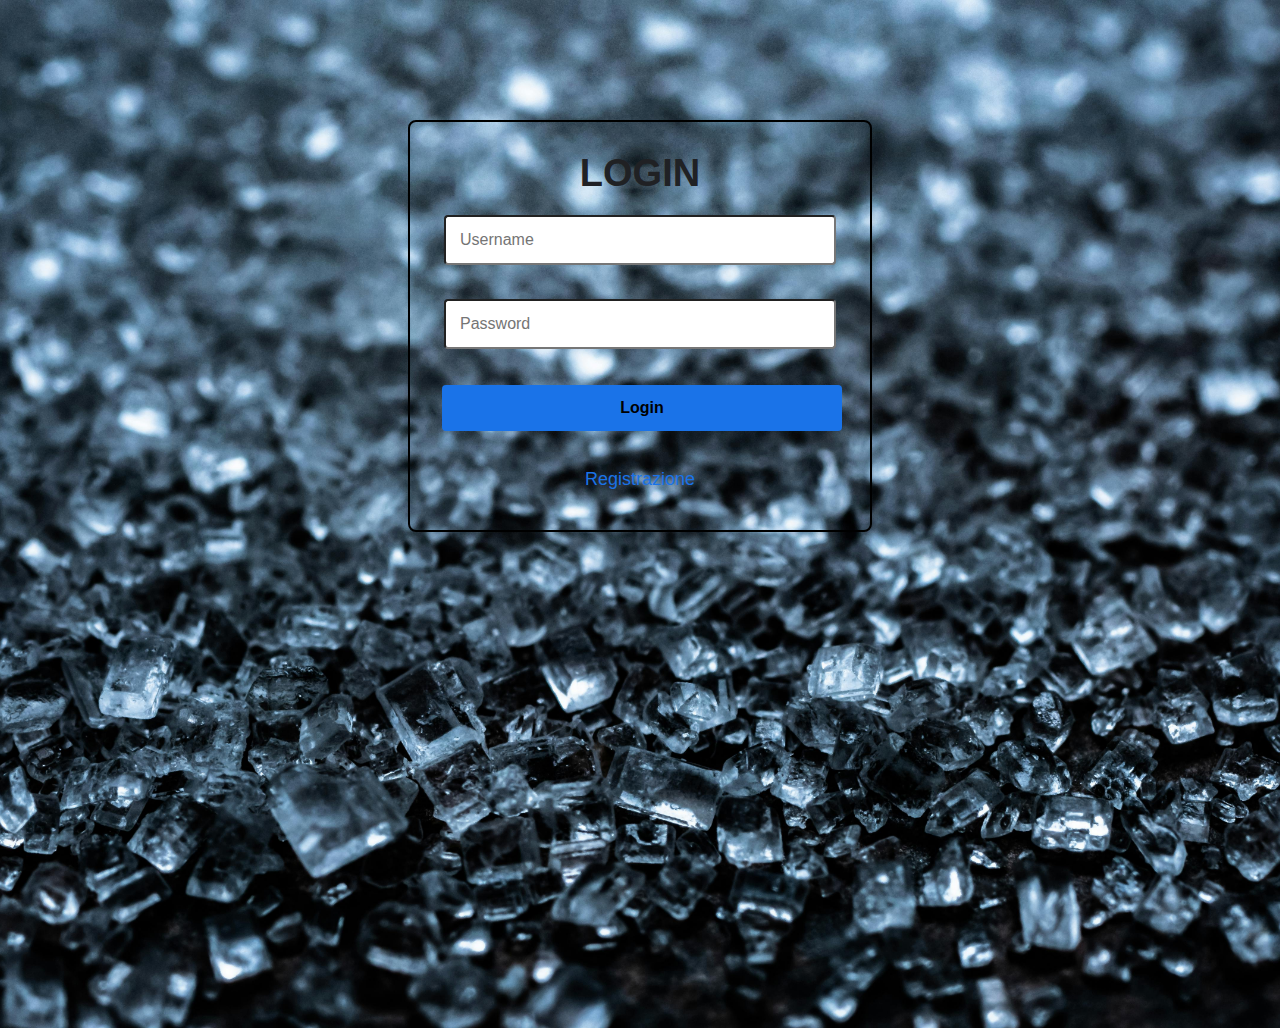
<file: src/main/resources/static/index.html>
<!DOCTYPE html>
<html lang="it">
<head>
<meta charset="UTF-8">
<title>Gestione Spese - Frontend</title>

<link rel="stylesheet" href="css/login.css">
<link rel="stylesheet" href="css/spese.css">

  <style >
  
   /* body { font-family: Arial, sans-serif; margin: 20px; } */
    #lista-spese { margin-top: 20px; }
    #lista-spese table { border-collapse: collapse; width: 100%; }
    #lista-spese th, #lista-spese td { border: 1px solid #ccc; padding: 8px; text-align: left; }
    
    /* body { font-family: Arial, sans-serif; margin: 20px; } */
    #lista-utenti { margin-top: 20px; }
    #lista-utenti table { border-collapse: collapse; width: 100%; }
    #lista-utenti th, #lista-utenti td { border: 1px solid #ccc; padding: 8px; text-align: left; }
  </style>
  
</head>
<body>
  
  <div id="login-form">
    <h2>LOGIN</h2>
    <input type="text" id="username" placeholder="Username" /><br /><br />
    <input type="password" id="password" placeholder="Password" /><br /><br />
    <button class="btn btn-login" onclick="login()">Login</button><br><br>
    <a href="Registrazione.html">Registrazione</a>
  </div>
  

  <div id="logout-form" style="display:none;">
    <p>Sei loggato come <span id="utente-loggato"></span>.</p>
    <button class="btn btn-logout" onclick="logout()">Logout</button>
  </div>
  
  
    <div id="aggiunta-spesa" style="display: none;">
  <h3 style="color: blue">Aggiungi nuova spesa</h3>
  <div>
    <input type="text" id="descrizione" placeholder="Descrizione">
    <input type="number" id="importo" placeholder="Importo">
    <input type="text" id="categoria" placeholder="Categoria">
    <input type="date" id="data">
    <button class="btn btn-aggiungi" onclick="aggiungiSpesa()">Aggiungi</button>
  </div>
  

  <div id="lista-spese" style="display:none;">
    <h2 style="color: blue">Lista Spese</h2>

  <table>
    <thead>
      <tr><th>Utente</th><th>Descrizione</th><th>Categoria</th><th>Importo</th><th>Data</th><th>Azioni</th></tr>
    </thead>
    <tbody id="spese-tbody"></tbody>
    <tfoot>
      <tr>
        <th colspan="5">Totale Spese</th>
        <th id="totale-spese">€0.00</th>
      </tr>
    </tfoot>
  </table>
<div id="paginazione-container" style="margin-top: 10px; display: flex; gap: 10px;"></div>
<div id="paginazione">
  <span id="numero-pagina" style="color: red"></span><br><br>
  <button onclick="paginaPrecedente()">Precedente</button>
  <button onclick="paginaSuccessiva()">Successiva</button>
</div>

  <h2 style="color: blue">Filtra Spese</h2>

  <form id="filtro-form">
    <div id="utente-f-div">
      <label>Utente: </label>
      <input type="text" id="utente-f">
    </div>

    <div>
      <label>Categoria: </label>
      <input type="text" id="categoria-f">
    </div>

    <div>
      <label>Data Inizio: </label>
      <input type="date" id="dataInizio">
    </div>

    <div>
      <label>Data Fine: </label>
      <input type="date" id="dataFine">
    </div>

    <button class="btn btn-filtra" type="button" onclick="filtraSpesa()">Cerca</button>
  </form>

  <table>
    <thead>
      <tr>
        <th>Utente</th>
        <th>Descrizione</th>
        <th>Categoria</th>
        <th>Importo</th>
        <th>Data</th>
      </tr>
    </thead>
    <tbody id="filtro-tbody"></tbody>
    <tfoot>
      <tr>
        <th colspan="4">Totale Spese</th>
        <th id="totale-spese-filtrate">€0.00</th>
      </tr>
    </tfoot>
  </table>
</div> 
  
  <div id="lista-utenti" style="display: none;">
   <h2 style="color: blue">Lista Utenti</h2>
   <table>
   <thead>
       <tr><th>ID</th><th>Username</th><th>Email</th><th>Ruoli</th><th>Azioni</th></tr>
   </thead>
   <tbody id="utenti-tbody"></tbody>
   </table>
  </div> 
  </div> 
  
  
  <div id="modifica-spesa" style="display: none;">
  <h3>Modifica Spesa</h3>
  <input type="hidden" id="modifica-id" />
  <input type="text" id="modifica-descrizione" placeholder="Descrizione" />
  <input type="number" id="modifica-importo" placeholder="Importo" step="0.01" />
  <input type="text" id="modifica-categoria" placeholder="Categoria" />
  <input type="date" id="modifica-data" />
  <button class="btn btn-salva" onclick="salvaModifica()">Salva</button>
  <button class="btn btn-annulla" onclick="annullaModifica()">Annulla</button>
</div>


<div id="admin-spese" style="display: none;">
<button class="btn btn-tutte-spese" onclick="trovaTutteSpese()">Vedi Tutte Spese</button>
<button class="btn btn-tutti-utenti" onclick="trovaTuttiUtenti()">Vedi Tutti Utenti</button>
</div>


<script src="js/spese.js"></script>
<script src="js/utenti.js"></script>

</body>
</html>
</file>
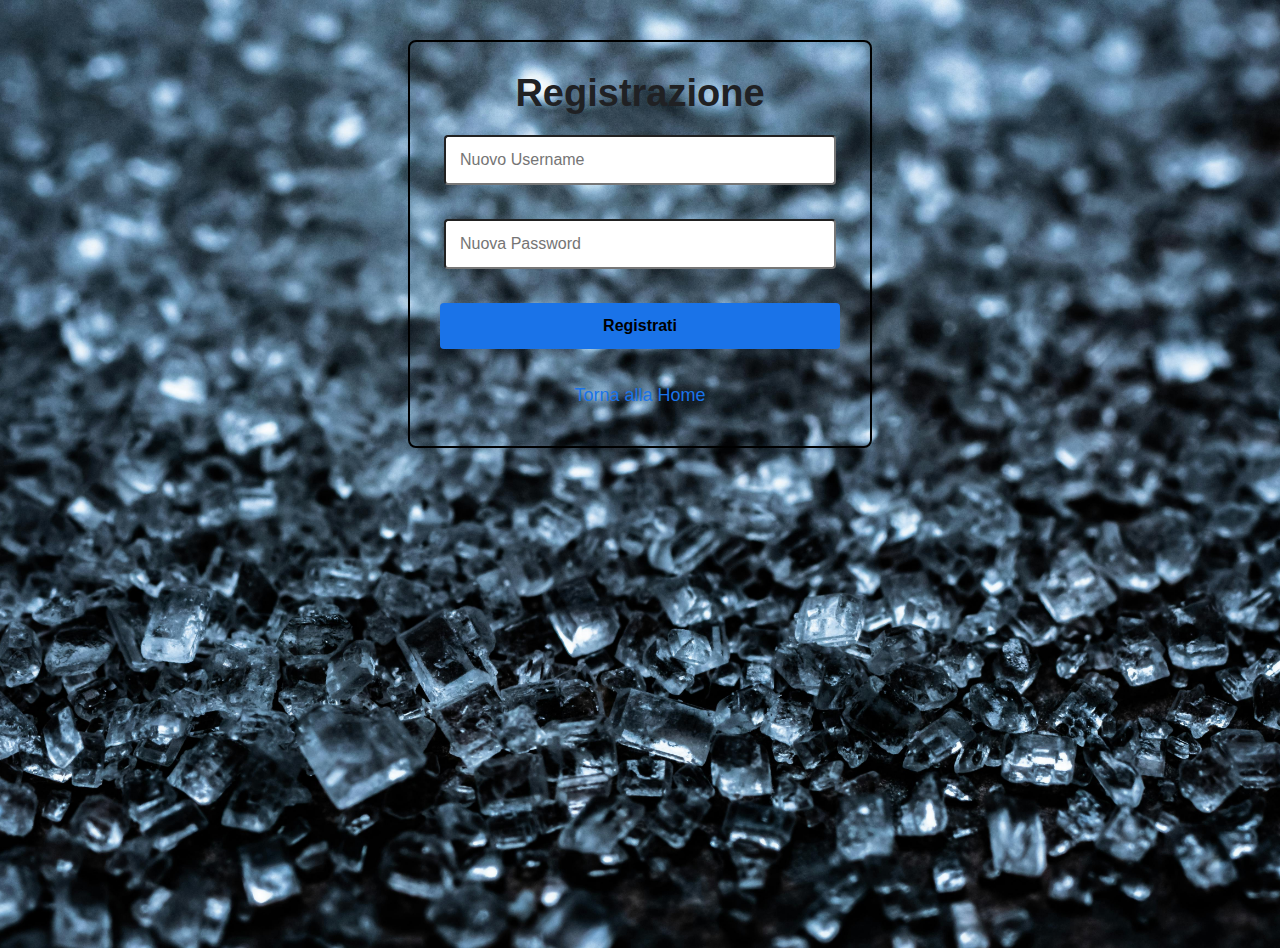
<file: src/main/resources/static/Registrazione.html>
<!DOCTYPE html>
<html>
<head>
<meta charset="UTF-8">
<title>Registrazione - Frontend</title>
<link rel="stylesheet" href="css/registrazione.css">

</head>
<body>
<div id="register-form" style="margin-top: 40px;">
  <h2>Registrazione</h2>
  <input type="text" id="new-username" placeholder="Nuovo Username" /><br /><br />
  <input type="password" id="new-password" placeholder="Nuova Password" /><br /><br />
  <button class="btn btn-register" onclick="register()">Registrati</button><br><br>
  <a href="index.html">Torna alla Home</a>
  
  <script>
  function register() {
    const username = document.getElementById('new-username').value;
    const password = document.getElementById('new-password').value;

    const utente = {
      username: username,
      password: password
    };

    fetch('http://localhost:8080/auth/registrazione', {
      method: 'POST',
      headers: { 'Content-Type': 'application/json' },
      body: JSON.stringify(utente)
    })
    .then(response => {
      if (response.ok) {
        alert('Registrazione completata! Ora puoi fare il login.');
        document.getElementById('new-username').value = '';
        document.getElementById('new-password').value = '';
      } else {
        response.text().then(text => alert('Errore nella registrazione: ' + text));
      }
    })
    .catch(error => {
      console.error('Errore:', error);
      alert('Errore di rete durante la registrazione');
    });
  }
</script>
  
</div>
</body>
</html>
</file>
<file: src/main/resources/static/css/login.css>
@charset "UTF-8";
body{
    background-image: URL(../img/foto1.jpg);
    background-attachment: scroll;
	background-size: cover; 
    background-position: center;
    background-repeat: no-repeat; 
    min-height: 100vh; 
    padding: 0; 
}

/* Stile body dopo login */
body.logged-in {
  background-image: none; /* Oppure cambia immagine */
  background-color: black; /* O qualsiasi altro colore */
}

#login-form {
  width: 100%;
  max-width: 400px;
  margin: 120px auto;
  padding: 40px 30px;/*spazio interno*/
  border: 2px solid black;
  border-radius: 8px;
  background-color: transparent;
  box-shadow: 0 2px 4px rgba(0,0,0,0.1);
  text-align: center;
  font-family: 'Roboto', sans-serif;
}

#login-form h2 {
  font-size: 38px;
  color: #202124;
  margin-top: -10px; 
  margin-bottom: 20px;
}

#login-form input[type="text"],
#login-form input[type="password"] {
  width: 90%;
  padding: 14px;
  margin-bottom: 16px;
  border-radius: 4px;
  font-size: 16px;
  outline: none; /* Rimuove il bordo blu di default su focus */
  transition: border 0.2s ease-in-out, box-shadow 0.2s ease-in-out; /* Animazione su focus */
}

#login-form input:focus {
  border-color: #4285f4; /* Bordo blu Google in focus */
  box-shadow: 0 0 0 2px rgba(66,133,244,0.2); /* Effetto glow azzurro attorno all'input */
}
#login-form a {
  display: inline-block; /* Permette di gestire margini verticali */
  margin-top: 18px; /* Spazio sopra al link */
  color: #1a73e8; /* Colore blu del link */
  text-decoration: none; /* Rimuove il sottolineato */
  font-size: 18px;
  font-weight: 500; /* Testo più piccolo */
}

#login-form a:hover {
  color: #004080; /* Sottolinea al passaggio del mouse */
}
.btn {
	padding: 6px 12px;
	margin: 2px;
	border: none;
	border-radius: 4px;
	font-size: 14px;
	cursor: pointer;
}

.btn-login {
  width: 100%; /* Occupa tutta la larghezza */
  padding: 14px; /* Spazio interno del bottone */
  background-color: #1a73e8; /* Blu principale di Google */
  color: black; 
  font-size: 16px; 
  font-weight: 700; 
  border: none;
  border-radius: 4px; 
  cursor: pointer; 
  transition: background-color 0.2s ease; /* Animazione sul passaggio */
}

.btn-login:hover {
  background-color: #004080; /* Blu leggermente più scuro al passaggio */
}

.btn-modifica {
	background-color: #007bff; /* blu */
	color: white;
}

.btn-elimina {
	background-color: #dc3545; /* rosso */
	color: white;
}

/*.btn-login {
	width:30%;
	background-color: black;
	color: white;
	border: 3px solid #333;
	border-radius: 40px;
} */

.btn-logout {
	background-color: blue;
	color: white;
}

.btn-aggiungi {
	background-color: #00ff00; /* verde */
	color: white;
}

.btn-filtra {
	background-color: #00ff00;
	color: white;
}

.btn-salva {
	background-color: #ffff00;
	color: white;
}

.btn-annulla {
	background-color: #800040;
	color: white;
}

.btn-tutte-spese {
	background-color: #408080;
	color: white;
}

.btn-tutti-utenti {
	background-color: #408080;
	color: white;
}
#filtro-form label{
	color:blue;
}
</file>
<file: src/main/resources/static/css/spese.css>
@charset "UTF-8";

#lista-spese thead,tfoot{
	background-color: #808080;
}

#lista-spese tbody{
	background-color: #c0c0c0; 
}

#lista-utenti thead{
		background-color: #808080;
}

#lista-utenti tbody{
	background-color: #c0c0c0; 
}
</file>
<file: src/main/resources/static/css/registrazione.css>
@charset "UTF-8";

body{
    background-image: URL(../img/foto1.jpg);
    background-attachment: scroll;
	background-size: cover; 
    background-position: center;
    background-repeat: no-repeat; 
    min-height: 100vh; 
    padding: 0; 
}

#register-form {
  width: 100%;
  max-width: 400px;
  margin: 120px auto;
  padding: 40px 30px;/*spazio interno*/
  border: 2px solid black;
  border-radius: 8px;
  background-color: transparent;
  box-shadow: 0 2px 4px rgba(0,0,0,0.1);
  text-align: center;
  font-family: 'Roboto', sans-serif;
}

#register-form h2 {
  font-size: 38px;
  color: #202124;
  margin-top: -10px; 
  margin-bottom: 20px;
}

#register-form input[type="text"],
#register-form input[type="password"] {
  width: 90%;
  padding: 14px;
  margin-bottom: 16px;
  border-radius: 4px;
  font-size: 16px;
  outline: none; /* Rimuove il bordo blu di default su focus */
  transition: border 0.2s ease-in-out, box-shadow 0.2s ease-in-out; /* Animazione su focus */
}

#register-form input:focus {
  border-color: #0080ff; /* Bordo blu Google in focus */
  box-shadow: 0 0 0 2px rgba(66,133,244,0.2); /* Effetto glow azzurro attorno all'input */
}
#register-form a {
  display: inline-block; /* Permette di gestire margini verticali */
  margin-top: 18px; /* Spazio sopra al link */
  color: #1a73e8; /* Colore blu del link */
  text-decoration: none; /* Rimuove il sottolineato */
  font-size: 18px;
  font-weight: 500; /* Testo più piccolo */
}

#register-form a:hover {
  color: #004080; /* Sottolinea al passaggio del mouse */
}

.btn-register {
  width: 100%; /* Occupa tutta la larghezza */
  padding: 14px; /* Spazio interno del bottone */
  background-color: #1a73e8; /* Blu principale di Google */
  color: black; 
  font-size: 16px; 
  font-weight: 700; 
  border: none;
  border-radius: 4px; 
  cursor: pointer; 
  transition: background-color 0.2s ease; /* Animazione sul passaggio */
}
.btn-register:hover{
	  background-color: #004080; 
	
}
.btn-register .testo {
  transition: opacity 0.3s ease;
  z-index: 2;
}

.btn-register:hover .testo {
  opacity: 0;
}
.btn-register svg {
  position: absolute;
  width: 18px;
  height: 18px;
  stroke: white;
  opacity: 0;
  transform: scale(0.5) rotate(-20deg);
  transition: opacity 0.3s ease, transform 0.3s ease;
  pointer-events: none;
  z-index: 1;
}

.btn-register:hover svg {
  opacity: 1;
  transform: scale(1) rotate(0deg);
}
</file>
